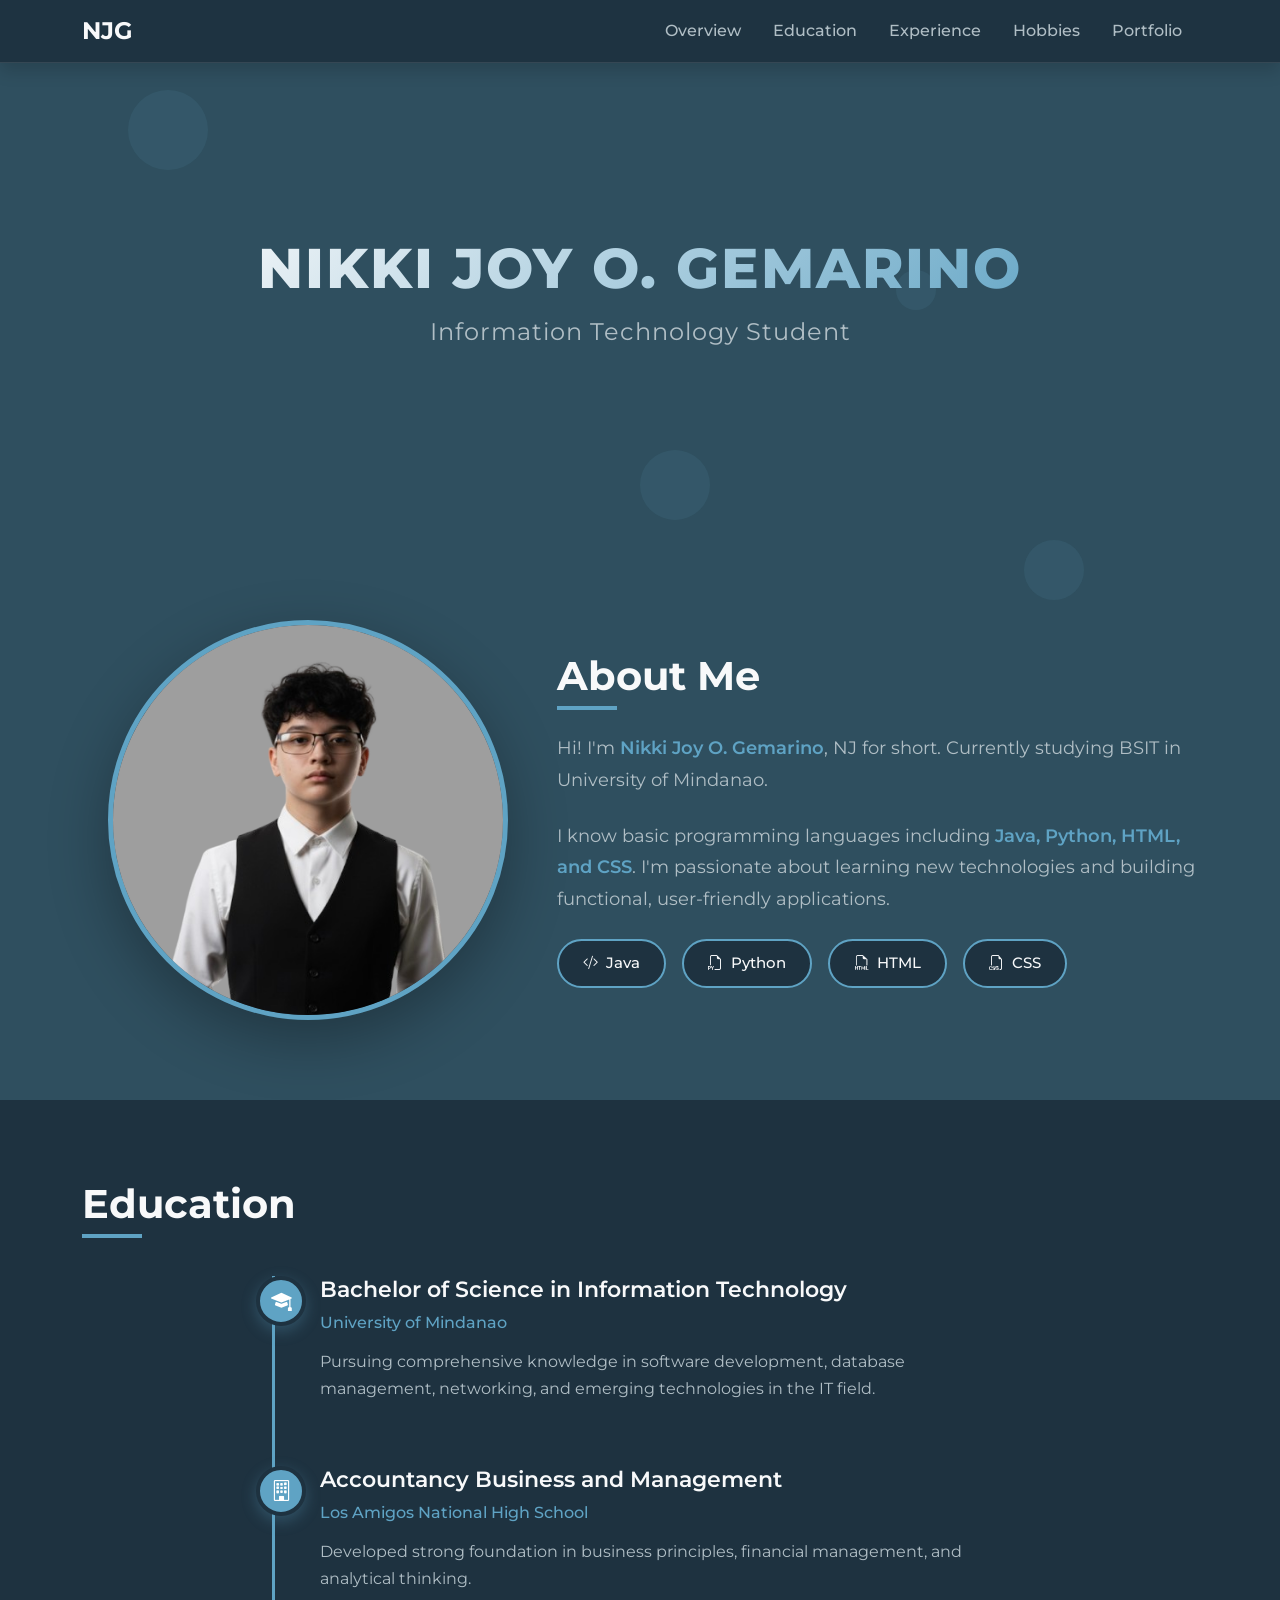
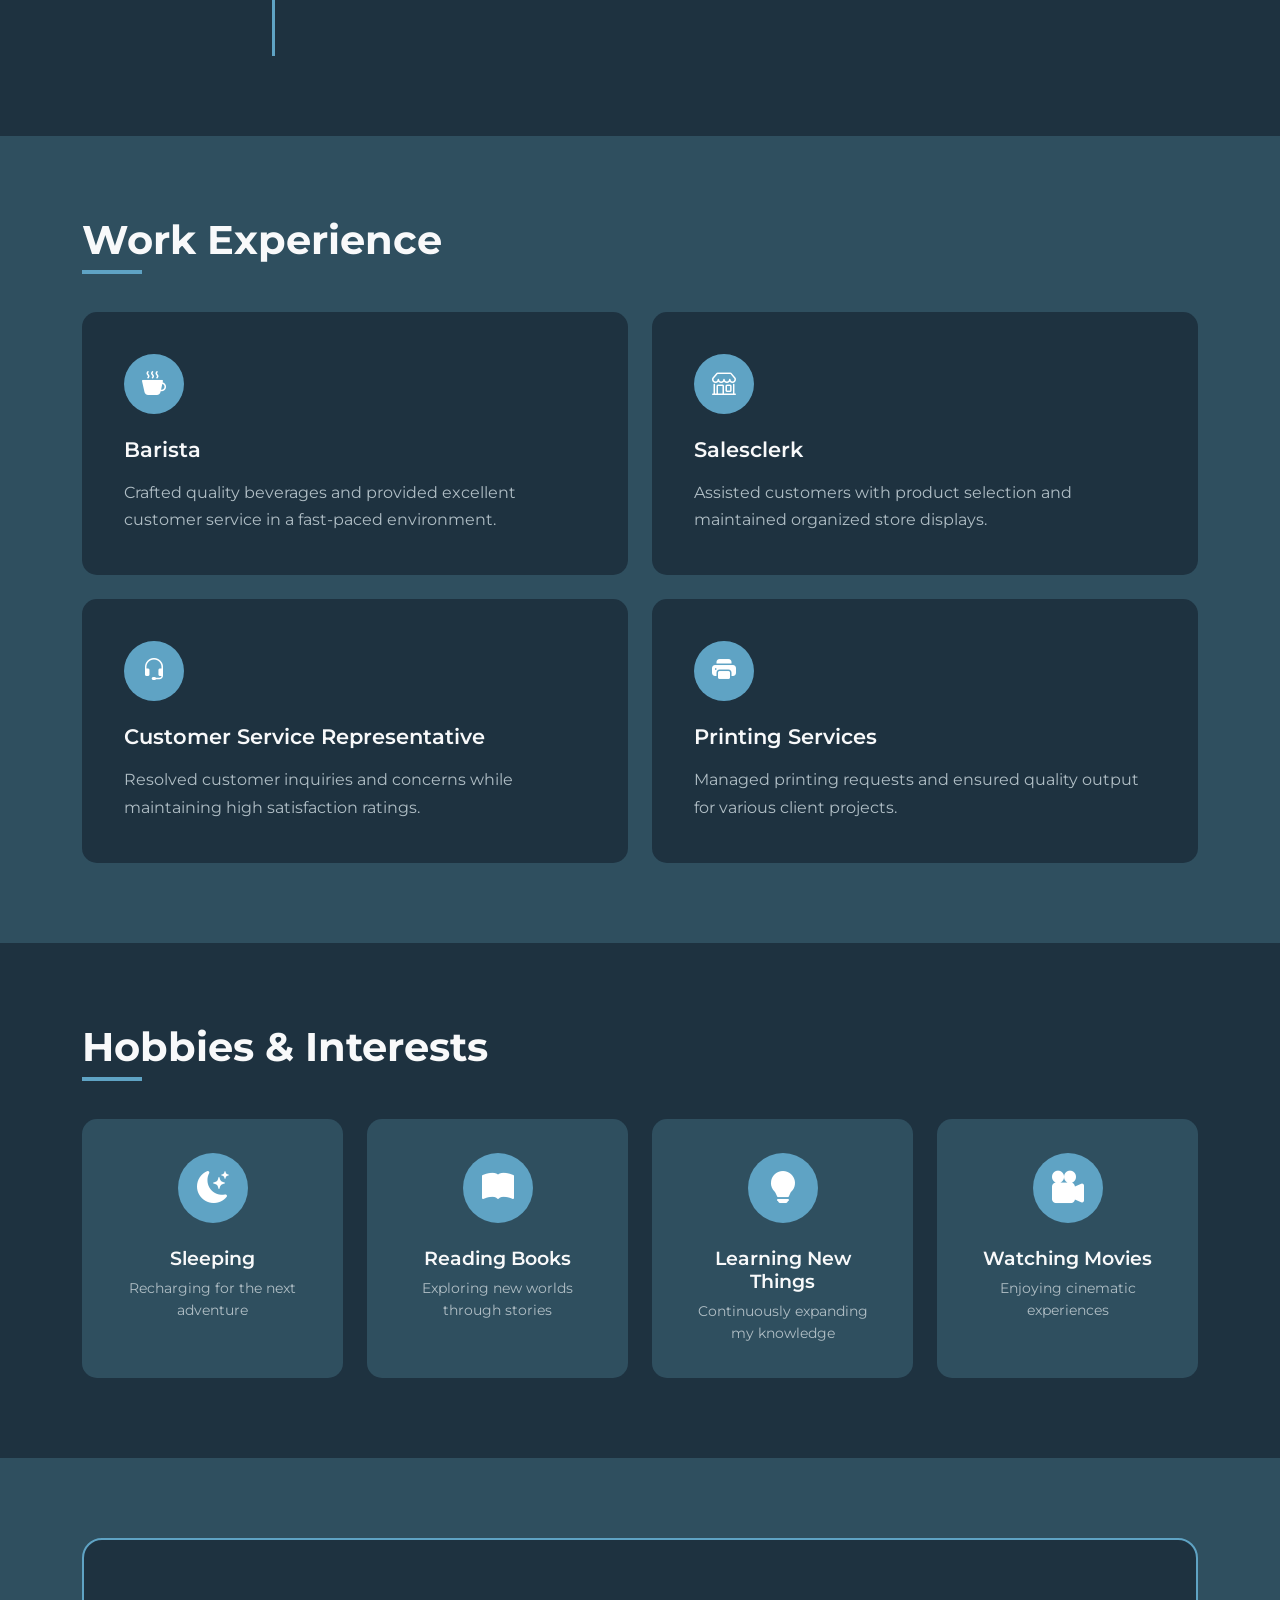
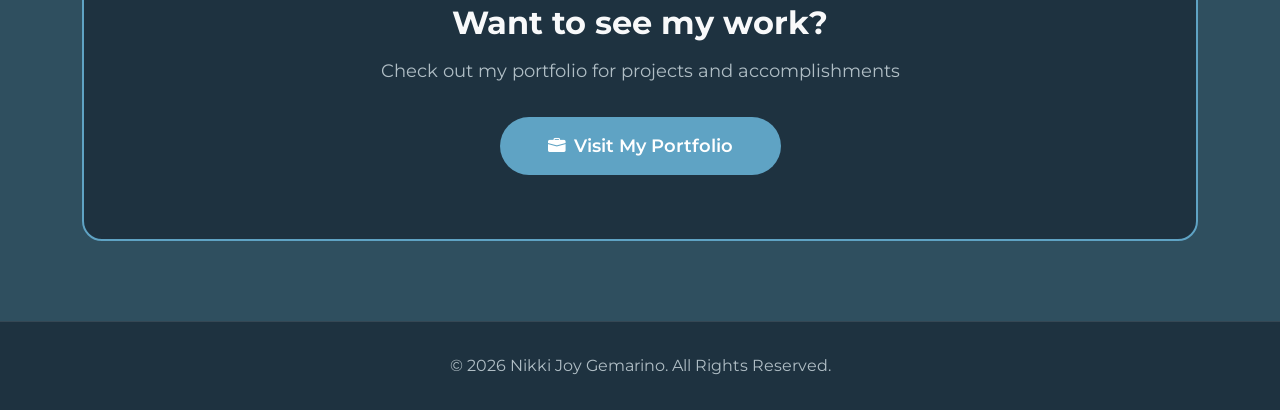
<file: Biography.html>
<!doctype html>
<html lang="en">
<head>
  <meta charset="utf-8">
  <meta name="viewport" content="width=device-width, initial-scale=1">
  <title>Nikki | Biography</title>

  <!-- Bootstrap -->
  <link href="https://cdn.jsdelivr.net/npm/bootstrap@5.3.8/dist/css/bootstrap.min.css" rel="stylesheet">
  <script defer src="https://cdn.jsdelivr.net/npm/bootstrap@5.3.8/dist/js/bootstrap.bundle.min.js"></script>

  <!-- Icons -->
  <link href="https://cdn.jsdelivr.net/npm/bootstrap-icons/font/bootstrap-icons.css" rel="stylesheet">
  
  <!-- Google Fonts -->
  <link rel="preconnect" href="https://fonts.googleapis.com">
  <link rel="preconnect" href="https://fonts.gstatic.com" crossorigin>
  <link href="https://fonts.googleapis.com/css2?family=Montserrat:wght@300;400;500;600;700;800&display=swap" rel="stylesheet">

  <style>
    /* ==========================================
       BIOGRAPHY STYLES - PORTFOLIO THEME
       ========================================== */

    /* CSS Variables */
    :root {
      --slategray: #2f4f5f;
      --slategray-light: #3d6378;
      --slategray-dark: #1e3240;
      --accent: #5fa3c4;
      --text-light: #f8f9fa;
      --text-muted: #b0bec5;
    }

    /* Reset & Base Styles */
    * {
      margin: 0;
      padding: 0;
      box-sizing: border-box;
    }

    body {
      font-family: 'Montserrat', sans-serif;
      background: var(--slategray);
      color: var(--text-light);
      overflow-x: hidden;
    }

    html {
      scroll-behavior: smooth;
    }

    /* ==========================================
       ANIMATED BACKGROUND
       ========================================== */

    .bg-animation {
      position: fixed;
      top: 0;
      left: 0;
      width: 100%;
      height: 100%;
      z-index: 0;
      pointer-events: none;
      overflow: hidden;
    }

    .particle {
      position: absolute;
      background: rgba(95, 163, 196, 0.1);
      border-radius: 50%;
      animation: float 15s infinite ease-in-out;
    }

    .particle:nth-child(1) { 
      width: 80px; 
      height: 80px; 
      top: 10%; 
      left: 10%; 
      animation-delay: 0s; 
    }

    .particle:nth-child(2) { 
      width: 60px; 
      height: 60px; 
      top: 60%; 
      left: 80%; 
      animation-delay: 2s; 
    }

    .particle:nth-child(3) { 
      width: 100px; 
      height: 100px; 
      top: 80%; 
      left: 20%; 
      animation-delay: 4s; 
    }

    .particle:nth-child(4) { 
      width: 40px; 
      height: 40px; 
      top: 30%; 
      left: 70%; 
      animation-delay: 1s; 
    }

    .particle:nth-child(5) { 
      width: 70px; 
      height: 70px; 
      top: 50%; 
      left: 50%; 
      animation-delay: 3s; 
    }

    @keyframes float {
      0%, 100% { 
        transform: translateY(0) rotate(0deg); 
      }
      50% { 
        transform: translateY(-50px) rotate(180deg); 
      }
    }

    /* ==========================================
       NAVBAR
       ========================================== */

    .navbar {
      background: rgba(30, 50, 64, 0.95) !important;
      backdrop-filter: blur(10px);
      border-bottom: 1px solid rgba(255, 255, 255, 0.1);
      transition: all 0.3s ease;
      z-index: 1000;
    }

    .navbar-brand {
      font-weight: 700;
      font-size: 1.5rem;
      color: var(--text-light) !important;
      transition: transform 0.3s ease;
    }

    .navbar-brand:hover {
      transform: scale(1.05);
    }

    .nav-link {
      color: var(--text-muted) !important;
      font-weight: 500;
      margin: 0 0.5rem;
      transition: all 0.3s ease;
      position: relative;
    }

    .nav-link:hover,
    .nav-link.active {
      color: var(--text-light) !important;
    }

    .nav-link::after {
      content: '';
      position: absolute;
      bottom: -5px;
      left: 50%;
      transform: translateX(-50%) scaleX(0);
      width: 30px;
      height: 2px;
      background: var(--accent);
      transition: transform 0.3s ease;
    }

    .nav-link:hover::after {
      transform: translateX(-50%) scaleX(1);
    }

    /* ==========================================
       HEADER SECTION
       ========================================== */

    .hero-section {
      min-height: 60vh;
      display: flex;
      align-items: center;
      justify-content: center;
      position: relative;
      padding-top: 100px;
      padding-bottom: 50px;
    }

    .header-content {
      position: relative;
      z-index: 2;
      animation: fadeInDown 1s ease;
    }

    .bio-name {
      font-size: 3.5rem;
      font-weight: 800;
      margin-bottom: 1rem;
      background: linear-gradient(135deg, var(--text-light) 0%, var(--accent) 100%);
      -webkit-background-clip: text;
      -webkit-text-fill-color: transparent;
      background-clip: text;
      letter-spacing: 2px;
    }

    .bio-title {
      font-size: 1.5rem;
      color: var(--text-muted);
      font-weight: 400;
      letter-spacing: 1px;
    }

    @keyframes fadeInDown {
      from {
        opacity: 0;
        transform: translateY(-30px);
      }
      to {
        opacity: 1;
        transform: translateY(0);
      }
    }

    /* ==========================================
       OVERVIEW SECTION
       ========================================== */

    #overview {
      padding: 5rem 0;
      position: relative;
      z-index: 1;
    }

    .section-title {
      font-size: 2.5rem;
      font-weight: 700;
      margin-bottom: 2rem;
      position: relative;
      display: inline-block;
    }

    .section-title::after {
      content: '';
      position: absolute;
      bottom: -10px;
      left: 0;
      width: 60px;
      height: 4px;
      background: var(--accent);
      animation: slideIn 1s ease;
    }

    @keyframes slideIn {
      from { width: 0; }
      to { width: 60px; }
    }

    .profile-wrapper {
      position: relative;
      animation: fadeInLeft 1s ease;
      display: flex;
      justify-content: center;
      align-items: center;
    }

    .profile-circle {
      width: 400px;
      height: 400px;
      border-radius: 50%;
      overflow: hidden;
      position: relative;
      border: 5px solid var(--accent);
      box-shadow: 0 20px 60px rgba(0, 0, 0, 0.3);
      animation: pulse 3s infinite ease-in-out;
    }

    .profile-circle img {
      width: 100%;
      height: 100%;
      object-fit: cover;
      transition: transform 0.5s ease;
    }

    .profile-circle:hover img {
      transform: scale(1.1);
    }

    @keyframes pulse {
      0%, 100% { 
        box-shadow: 0 20px 60px rgba(95, 163, 196, 0.3); 
      }
      50% { 
        box-shadow: 0 20px 80px rgba(95, 163, 196, 0.5); 
      }
    }

    @keyframes fadeInLeft {
      from {
        opacity: 0;
        transform: translateX(-30px);
      }
      to {
        opacity: 1;
        transform: translateX(0);
      }
    }

    .intro-text {
      font-size: 1.1rem;
      line-height: 1.8;
      color: var(--text-muted);
      margin-bottom: 1.5rem;
      animation: fadeIn 1.5s ease;
    }

    .highlight {
      color: var(--accent);
      font-weight: 600;
    }

    .skills-badges {
      display: flex;
      flex-wrap: wrap;
      gap: 1rem;
    }

    .skill-badge {
      background: var(--slategray-dark);
      color: var(--text-light);
      padding: 0.7rem 1.5rem;
      border-radius: 25px;
      font-size: 0.95rem;
      font-weight: 500;
      border: 2px solid var(--accent);
      transition: all 0.3s ease;
      display: inline-flex;
      align-items: center;
      gap: 0.5rem;
    }

    .skill-badge:hover {
      background: var(--accent);
      transform: translateY(-3px);
      box-shadow: 0 10px 25px rgba(95, 163, 196, 0.3);
    }

    @keyframes fadeIn {
      from { opacity: 0; }
      to { opacity: 1; }
    }

    /* ==========================================
       EDUCATION SECTION
       ========================================== */

    #education {
      background: var(--slategray-dark);
      padding: 5rem 0;
      position: relative;
      z-index: 1;
    }

    .education-timeline {
      position: relative;
      padding-left: 3rem;
    }

    .education-timeline::before {
      content: '';
      position: absolute;
      left: 0;
      top: 0;
      width: 3px;
      height: 100%;
      background: var(--accent);
      animation: growLine 2s ease;
    }

    @keyframes growLine {
      from { height: 0; }
      to { height: 100%; }
    }

    .timeline-item {
      position: relative;
      padding-bottom: 3rem;
      opacity: 0;
      animation: fadeInUp 0.8s ease forwards;
    }

    .timeline-item:nth-child(1) { animation-delay: 0.2s; }
    .timeline-item:nth-child(2) { animation-delay: 0.4s; }

    .timeline-icon {
      position: absolute;
      left: -4rem;
      top: 0;
      width: 50px;
      height: 50px;
      background: var(--accent);
      border-radius: 50%;
      display: flex;
      align-items: center;
      justify-content: center;
      border: 4px solid var(--slategray-dark);
      box-shadow: 0 5px 15px rgba(95, 163, 196, 0.3);
    }

    .timeline-icon i {
      font-size: 1.3rem;
      color: white;
    }

    .timeline-content h4 {
      font-size: 1.4rem;
      font-weight: 600;
      color: var(--text-light);
      margin-bottom: 0.5rem;
    }

    .timeline-subtitle {
      color: var(--accent);
      font-weight: 500;
      margin-bottom: 0.8rem;
    }

    .timeline-description {
      color: var(--text-muted);
      line-height: 1.7;
    }

    /* ==========================================
       WORK EXPERIENCE SECTION
       ========================================== */

    #experience {
      padding: 5rem 0;
      position: relative;
      z-index: 1;
    }

    .experience-card {
      background: var(--slategray-dark);
      padding: 2.5rem;
      border-radius: 15px;
      transition: all 0.4s ease;
      border: 2px solid transparent;
      height: 100%;
      opacity: 0;
      transform: translateY(30px);
      animation: fadeInUp 0.8s ease forwards;
    }

    .row .col-md-6:nth-child(1) .experience-card { animation-delay: 0.1s; }
    .row .col-md-6:nth-child(2) .experience-card { animation-delay: 0.2s; }
    .row .col-md-6:nth-child(3) .experience-card { animation-delay: 0.3s; }
    .row .col-md-6:nth-child(4) .experience-card { animation-delay: 0.4s; }

    .experience-card:hover {
      transform: translateY(-10px);
      border-color: var(--accent);
      box-shadow: 0 20px 40px rgba(0, 0, 0, 0.3);
    }

    .experience-icon {
      width: 60px;
      height: 60px;
      background: var(--accent);
      border-radius: 50%;
      display: flex;
      align-items: center;
      justify-content: center;
      margin-bottom: 1.5rem;
      transition: transform 0.3s ease;
    }

    .experience-card:hover .experience-icon {
      transform: rotate(360deg);
    }

    .experience-icon i {
      font-size: 1.5rem;
      color: white;
    }

    .experience-card h4 {
      font-size: 1.3rem;
      font-weight: 600;
      color: var(--text-light);
      margin-bottom: 1rem;
    }

    .experience-card p {
      color: var(--text-muted);
      line-height: 1.7;
      margin-bottom: 0;
    }

    /* ==========================================
       HOBBIES SECTION
       ========================================== */

    #hobbies {
      background: var(--slategray-dark);
      padding: 5rem 0;
      position: relative;
      z-index: 1;
    }

    .hobby-card {
      background: var(--slategray);
      padding: 2rem;
      border-radius: 15px;
      text-align: center;
      transition: all 0.4s ease;
      border: 2px solid transparent;
      height: 100%;
      opacity: 0;
      transform: scale(0.9);
      animation: zoomIn 0.6s ease forwards;
    }

    .row .col-md-3:nth-child(1) .hobby-card { animation-delay: 0.1s; }
    .row .col-md-3:nth-child(2) .hobby-card { animation-delay: 0.2s; }
    .row .col-md-3:nth-child(3) .hobby-card { animation-delay: 0.3s; }
    .row .col-md-3:nth-child(4) .hobby-card { animation-delay: 0.4s; }

    .hobby-card:hover {
      transform: translateY(-10px) scale(1.05);
      border-color: var(--accent);
      box-shadow: 0 15px 35px rgba(0, 0, 0, 0.3);
      background: var(--slategray-light);
    }

    .hobby-icon {
      width: 70px;
      height: 70px;
      background: var(--accent);
      border-radius: 50%;
      display: flex;
      align-items: center;
      justify-content: center;
      margin: 0 auto 1.5rem;
      transition: all 0.3s ease;
    }

    .hobby-card:hover .hobby-icon {
      transform: rotateY(360deg);
    }

    .hobby-icon i {
      font-size: 2rem;
      color: white;
    }

    .hobby-card h5 {
      font-size: 1.2rem;
      font-weight: 600;
      color: var(--text-light);
      margin-bottom: 0.5rem;
    }

    .hobby-card p {
      color: var(--text-muted);
      font-size: 0.9rem;
      margin-bottom: 0;
    }

    @keyframes zoomIn {
      from {
        opacity: 0;
        transform: scale(0.9);
      }
      to {
        opacity: 1;
        transform: scale(1);
      }
    }

    /* ==========================================
       PORTFOLIO LINK SECTION
       ========================================== */

    #portfolio-link {
      padding: 5rem 0;
      position: relative;
      z-index: 1;
    }

    .portfolio-cta {
      background: var(--slategray-dark);
      padding: 4rem 2rem;
      border-radius: 20px;
      border: 2px solid var(--accent);
      animation: fadeInUp 1s ease;
    }

    .portfolio-cta h3 {
      font-size: 2rem;
      font-weight: 700;
      color: var(--text-light);
      margin-bottom: 1rem;
    }

    .portfolio-cta p {
      font-size: 1.1rem;
      color: var(--text-muted);
      margin-bottom: 2rem;
    }

    .btn-custom {
      background: var(--accent);
      color: white;
      padding: 1rem 3rem;
      border: none;
      font-weight: 600;
      transition: all 0.3s ease;
      border-radius: 50px;
      text-decoration: none;
      display: inline-block;
      font-size: 1.1rem;
    }

    .btn-custom:hover {
      background: var(--slategray-light);
      transform: translateY(-3px);
      box-shadow: 0 10px 25px rgba(95, 163, 196, 0.3);
      color: white;
    }

    /* ==========================================
       FOOTER
       ========================================== */

    footer {
      background: var(--slategray-dark);
      border-top: 1px solid rgba(255, 255, 255, 0.1);
      padding: 2rem 0;
      text-align: center;
      color: var(--text-muted);
    }

    /* ==========================================
       ANIMATIONS
       ========================================== */

    @keyframes fadeInUp {
      from {
        opacity: 0;
        transform: translateY(30px);
      }
      to {
        opacity: 1;
        transform: translateY(0);
      }
    }

    @keyframes fadeInRight {
      from {
        opacity: 0;
        transform: translateX(30px);
      }
      to {
        opacity: 1;
        transform: translateX(0);
      }
    }

    /* ==========================================
       RESPONSIVE DESIGN
       ========================================== */

    @media (max-width: 991px) {
      .bio-name {
        font-size: 2.5rem;
      }
      
      .profile-circle {
        width: 300px;
        height: 300px;
        margin-bottom: 2rem;
      }
      
      .timeline-icon {
        left: -3.5rem;
      }
    }

    @media (max-width: 768px) {
      .bio-name {
        font-size: 2rem;
      }
      
      .bio-title {
        font-size: 1.2rem;
      }
      
      .profile-circle {
        width: 250px;
        height: 250px;
      }
      
      .education-timeline {
        padding-left: 2.5rem;
      }
      
      .timeline-icon {
        left: -3rem;
        width: 40px;
        height: 40px;
      }
      
      .timeline-icon i {
        font-size: 1rem;
      }
      
      .skills-badges {
        justify-content: center;
      }
    }

    @media (max-width: 576px) {
      .hero-section {
        min-height: 50vh;
        padding-top: 80px;
      }
      
      .bio-name {
        font-size: 1.8rem;
        letter-spacing: 1px;
      }
      
      .profile-circle {
        width: 200px;
        height: 200px;
      }
      
      .section-title {
        font-size: 2rem;
      }
      
      .portfolio-cta {
        padding: 3rem 1.5rem;
      }
      
      .portfolio-cta h3 {
        font-size: 1.5rem;
      }
    }
  </style>

</head>
<body>

<!-- Background Animation -->
<div class="bg-animation">
  <div class="particle"></div>
  <div class="particle"></div>
  <div class="particle"></div>
  <div class="particle"></div>
  <div class="particle"></div>
</div>

<!-- NAVBAR -->
<nav class="navbar navbar-expand-lg navbar-dark fixed-top shadow">
  <div class="container">
    <a class="navbar-brand fw-bold" href="#overview">NJG</a>

    <button class="navbar-toggler" type="button" data-bs-toggle="collapse" data-bs-target="#navMenuContent">
      <span class="navbar-toggler-icon"></span>
    </button>

    <div class="collapse navbar-collapse" id="navMenuContent">
      <ul class="navbar-nav ms-auto">
        <li class="nav-item"><a class="nav-link" href="#overview">Overview</a></li>
        <li class="nav-item"><a class="nav-link" href="#education">Education</a></li>
        <li class="nav-item"><a class="nav-link" href="#experience">Experience</a></li>
        <li class="nav-item"><a class="nav-link" href="#hobbies">Hobbies</a></li>
        <li class="nav-item"><a class="nav-link" href="index.html">Portfolio</a></li>
      </ul>
    </div>
  </div>
</nav>

<!-- HEADER SECTION -->
<section id="header" class="hero-section">
  <div class="container">
    <div class="row align-items-center justify-content-center text-center">
      <div class="col-lg-10">
        <div class="header-content">
          <h1 class="bio-name">NIKKI JOY O. GEMARINO</h1>
          <h3 class="bio-title">Information Technology Student</h3>
        </div>
      </div>
    </div>
  </div>
</section>

<!-- OVERVIEW SECTION -->
<section id="overview">
  <div class="container">
    <div class="row align-items-center">
      <div class="col-lg-5 mb-5 mb-lg-0 text-center">
        <div class="profile-wrapper">
          <div class="profile-circle">
            <img src="/profile.png" alt="Nikki Joy Gemarino">
          </div>
        </div>
      </div>
      
      <div class="col-lg-7">
        <h2 class="section-title">About Me</h2>
        <p class="intro-text">
          Hi! I'm <span class="highlight">Nikki Joy O. Gemarino</span>, NJ for short.
          Currently studying BSIT in University of Mindanao.
        </p>
        <p class="intro-text">
          I know basic programming languages including <span class="highlight">Java, Python, HTML, and CSS</span>. 
          I'm passionate about learning new technologies and building functional, user-friendly applications.
        </p>
        
        <div class="skills-badges mt-4">
          <span class="skill-badge"><i class="bi bi-code-slash"></i> Java</span>
          <span class="skill-badge"><i class="bi bi-filetype-py"></i> Python</span>
          <span class="skill-badge"><i class="bi bi-filetype-html"></i> HTML</span>
          <span class="skill-badge"><i class="bi bi-filetype-css"></i> CSS</span>
        </div>
      </div>
    </div>
  </div>
</section>

<!-- EDUCATION SECTION -->
<section id="education">
  <div class="container">
    <h2 class="section-title text-center mb-5">Education</h2>
    
    <div class="row justify-content-center">
      <div class="col-lg-8">
        <div class="education-timeline">
          <div class="timeline-item">
            <div class="timeline-icon">
              <i class="bi bi-mortarboard-fill"></i>
            </div>
            <div class="timeline-content">
              <h4>Bachelor of Science in Information Technology</h4>
              <p class="timeline-subtitle">University of Mindanao</p>
              <p class="timeline-description">
                Pursuing comprehensive knowledge in software development, database management, 
                networking, and emerging technologies in the IT field.
              </p>
            </div>
          </div>
          
          <div class="timeline-item">
            <div class="timeline-icon">
              <i class="bi bi-building"></i>
            </div>
            <div class="timeline-content">
              <h4>Accountancy Business and Management</h4>
              <p class="timeline-subtitle">Los Amigos National High School</p>
              <p class="timeline-description">
                Developed strong foundation in business principles, financial management, 
                and analytical thinking.
              </p>
            </div>
          </div>
        </div>
      </div>
    </div>
  </div>
</section>

<!-- WORK EXPERIENCE SECTION -->
<section id="experience">
  <div class="container">
    <h2 class="section-title text-center mb-5">Work Experience</h2>
    
    <div class="row g-4">
      <div class="col-md-6">
        <div class="experience-card">
          <div class="experience-icon">
            <i class="bi bi-cup-hot-fill"></i>
          </div>
          <h4>Barista</h4>
          <p>Crafted quality beverages and provided excellent customer service in a fast-paced environment.</p>
        </div>
      </div>
      
      <div class="col-md-6">
        <div class="experience-card">
          <div class="experience-icon">
            <i class="bi bi-shop"></i>
          </div>
          <h4>Salesclerk</h4>
          <p>Assisted customers with product selection and maintained organized store displays.</p>
        </div>
      </div>
      
      <div class="col-md-6">
        <div class="experience-card">
          <div class="experience-icon">
            <i class="bi bi-headset"></i>
          </div>
          <h4>Customer Service Representative</h4>
          <p>Resolved customer inquiries and concerns while maintaining high satisfaction ratings.</p>
        </div>
      </div>
      
      <div class="col-md-6">
        <div class="experience-card">
          <div class="experience-icon">
            <i class="bi bi-printer-fill"></i>
          </div>
          <h4>Printing Services</h4>
          <p>Managed printing requests and ensured quality output for various client projects.</p>
        </div>
      </div>
    </div>
  </div>
</section>

<!-- HOBBIES SECTION -->
<section id="hobbies">
  <div class="container">
    <h2 class="section-title text-center mb-5">Hobbies & Interests</h2>
    
    <div class="row g-4 justify-content-center">
      <div class="col-md-3 col-sm-6">
        <div class="hobby-card">
          <div class="hobby-icon">
            <i class="bi bi-moon-stars-fill"></i>
          </div>
          <h5>Sleeping</h5>
          <p>Recharging for the next adventure</p>
        </div>
      </div>
      
      <div class="col-md-3 col-sm-6">
        <div class="hobby-card">
          <div class="hobby-icon">
            <i class="bi bi-book-fill"></i>
          </div>
          <h5>Reading Books</h5>
          <p>Exploring new worlds through stories</p>
        </div>
      </div>
      
      <div class="col-md-3 col-sm-6">
        <div class="hobby-card">
          <div class="hobby-icon">
            <i class="bi bi-lightbulb-fill"></i>
          </div>
          <h5>Learning New Things</h5>
          <p>Continuously expanding my knowledge</p>
        </div>
      </div>
      
      <div class="col-md-3 col-sm-6">
        <div class="hobby-card">
          <div class="hobby-icon">
            <i class="bi bi-camera-reels-fill"></i>
          </div>
          <h5>Watching Movies</h5>
          <p>Enjoying cinematic experiences</p>
        </div>
      </div>
    </div>
  </div>
</section>

<!-- PORTFOLIO LINK SECTION -->
<section id="portfolio-link">
  <div class="container text-center">
    <div class="portfolio-cta">
      <h3>Want to see my work?</h3>
      <p>Check out my portfolio for projects and accomplishments</p>
      <a href="index.html" class="btn-custom">
        <i class="bi bi-briefcase-fill me-2"></i>Visit My Portfolio
      </a>
    </div>
  </div>
</section>

<!-- FOOTER -->
<footer>
  <p class="mb-0">© 2026 Nikki Joy Gemarino. All Rights Reserved.</p>
</footer>

<script>
  // Smooth scroll for anchor links
  document.querySelectorAll('a[href^="#"]').forEach(anchor => {
    anchor.addEventListener('click', function (e) {
      e.preventDefault();
      const target = document.querySelector(this.getAttribute('href'));
      if (target) {
        const offsetTop = target.offsetTop - 70;
        window.scrollTo({
          top: offsetTop,
          behavior: 'smooth'
        });
      }
    });
  });

  // Active nav link on scroll
  window.addEventListener('scroll', () => {
    let current = '';
    const sections = document.querySelectorAll('section');
    const navLinks = document.querySelectorAll('.nav-link');

    sections.forEach(section => {
      const sectionTop = section.offsetTop;
      if (scrollY >= (sectionTop - 100)) {
        current = section.getAttribute('id');
      }
    });

    navLinks.forEach(link => {
      link.classList.remove('active');
      if (link.getAttribute('href').includes('#') && link.getAttribute('href').slice(1) === current) {
        link.classList.add('active');
      }
    });
  });
</script>

</body>
</html>
</file>
